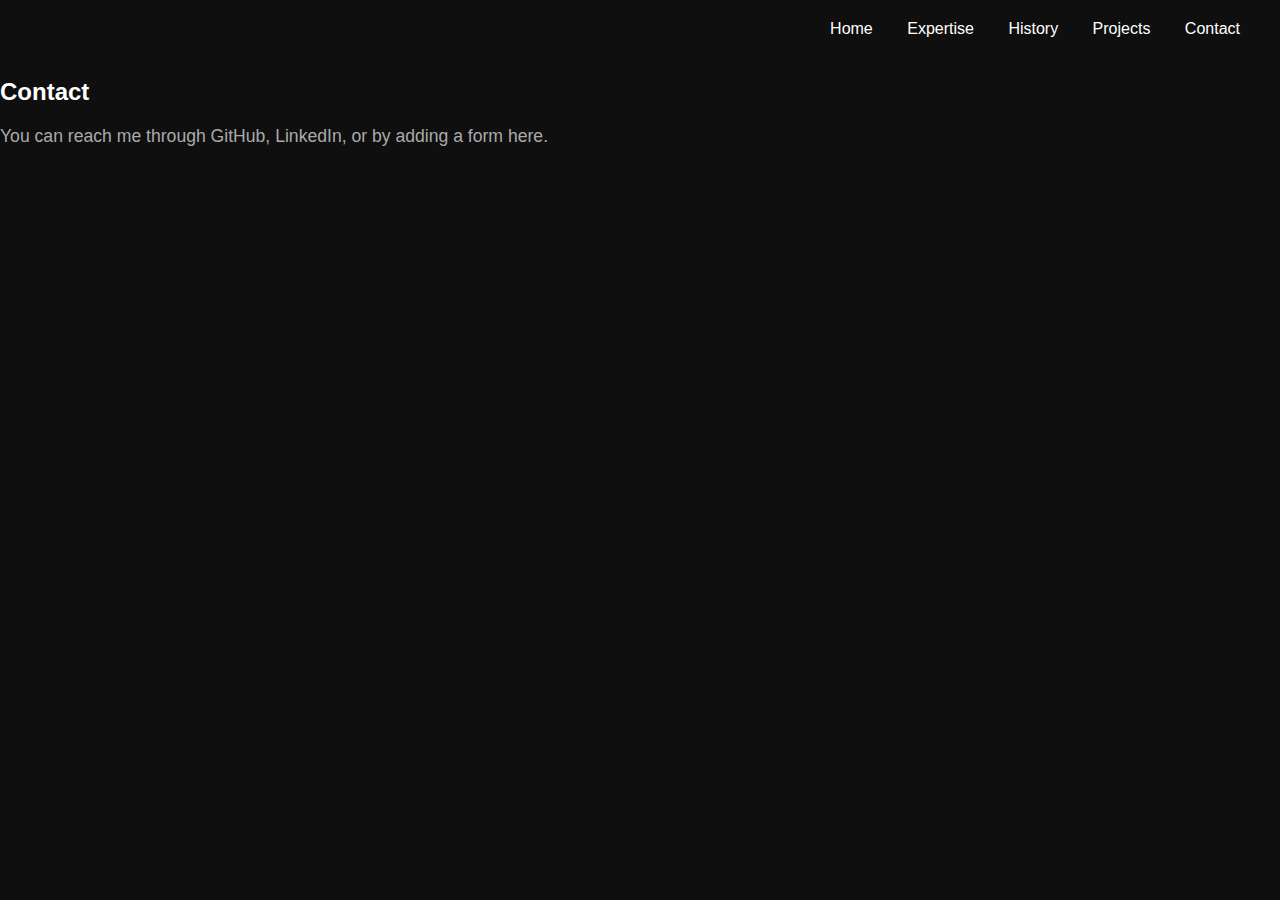
<file: contact.html>
<!DOCTYPE html>
<html lang="en">
<head>
  <meta charset="UTF-8" />
  <meta name="viewport" content="width=device-width, initial-scale=1.0" />
  <title>Contact | Andrew Bak</title>
  <link rel="stylesheet" href="assets/css/style.css" />
</head>
<body>

  <nav>
    <ul>
      <li><a href="index.html">Home</a></li>
      <li><a href="expertise.html">Expertise</a></li>
      <li><a href="history.html">History</a></li>
      <li><a href="projects.html">Projects</a></li>
      <li><a href="contact.html">Contact</a></li>
    </ul>
  </nav>

  <main class="page-section">
    <h2>Contact</h2>
    <p>You can reach me through GitHub, LinkedIn, or by adding a form here.</p>
  </main>

</body>
</html>
</file>
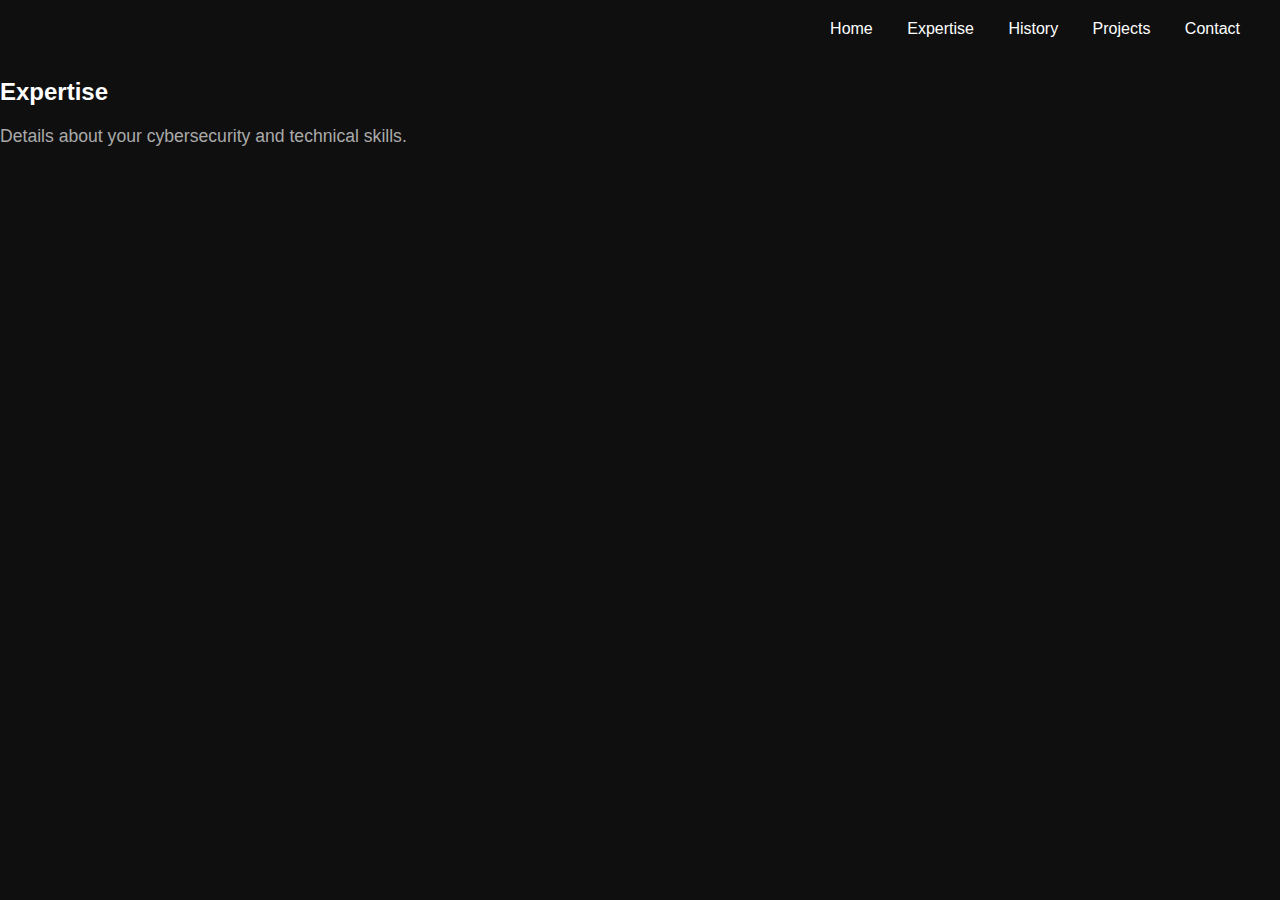
<file: expertise.html>
<!DOCTYPE html>
<html lang="en">
<head>
  <meta charset="UTF-8" />
  <meta name="viewport" content="width=device-width, initial-scale=1.0" />
  <title>Expertise | Andrew Bak</title>
  <link rel="stylesheet" href="assets/css/style.css" />
</head>
<body>

  <nav>
    <ul>
      <li><a href="index.html">Home</a></li>
      <li><a href="expertise.html">Expertise</a></li>
      <li><a href="history.html">History</a></li>
      <li><a href="projects.html">Projects</a></li>
      <li><a href="contact.html">Contact</a></li>
    </ul>
  </nav>

  <main class="page-section">
    <h2>Expertise</h2>
    <p>Details about your cybersecurity and technical skills.</p>
  </main>

</body>
</html>
</file>
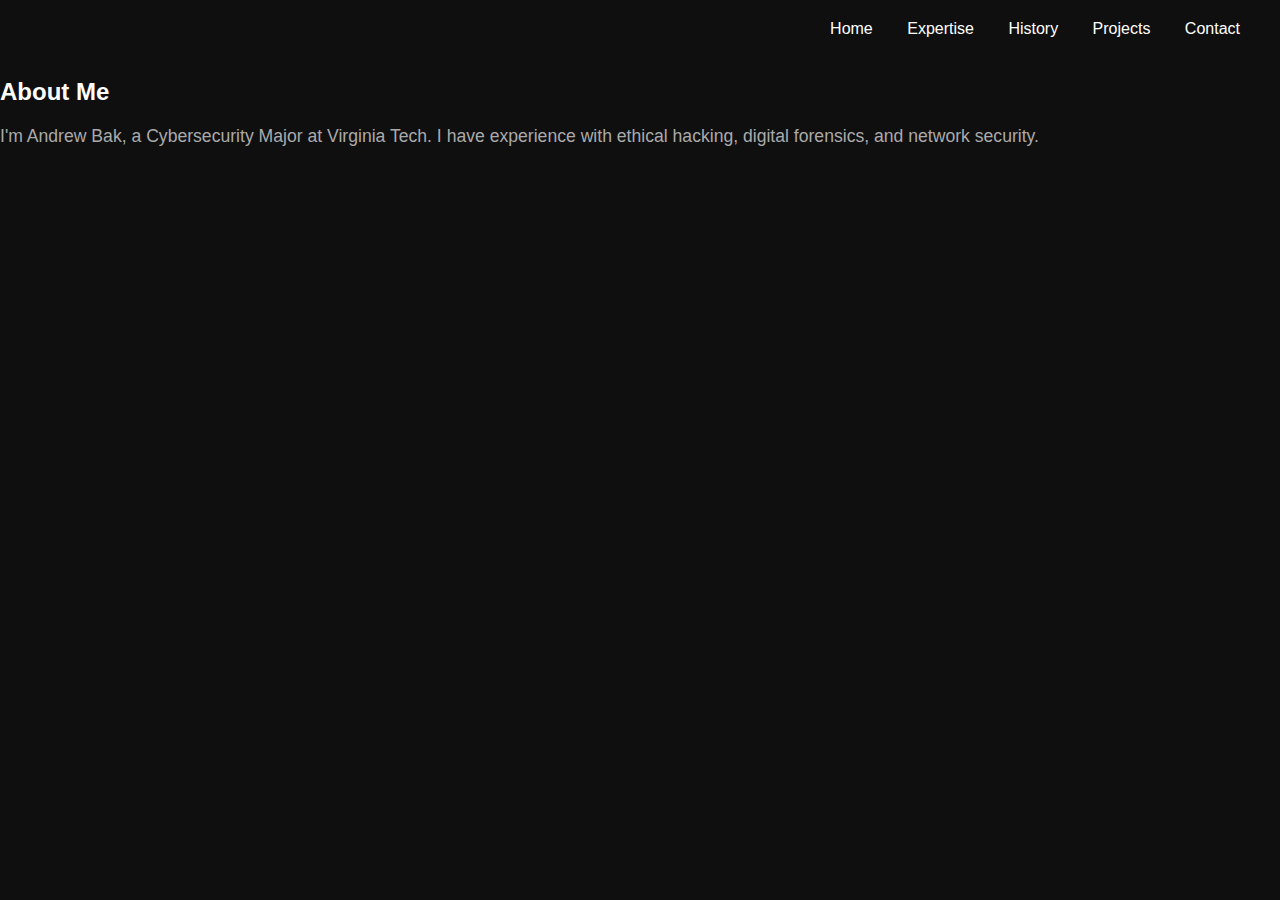
<file: history.html>
<!DOCTYPE html>
<html lang="en">
<head>
  <meta charset="UTF-8" />
  <meta name="viewport" content="width=device-width, initial-scale=1.0" />
  <title>History | Andrew Bak</title>
  <link rel="stylesheet" href="assets/css/style.css" />
</head>
<body>

  <nav>
    <ul>
      <li><a href="index.html">Home</a></li>
      <li><a href="expertise.html">Expertise</a></li>
      <li><a href="history.html">History</a></li>
      <li><a href="projects.html">Projects</a></li>
      <li><a href="contact.html">Contact</a></li>
    </ul>
  </nav>

  <main class="page-section">
    <h2>About Me</h2>
    <p>
      I'm Andrew Bak, a Cybersecurity Major at Virginia Tech. I have experience with ethical hacking, digital forensics, and network security.
    </p>
  </main>

</body>
</html>
</file>
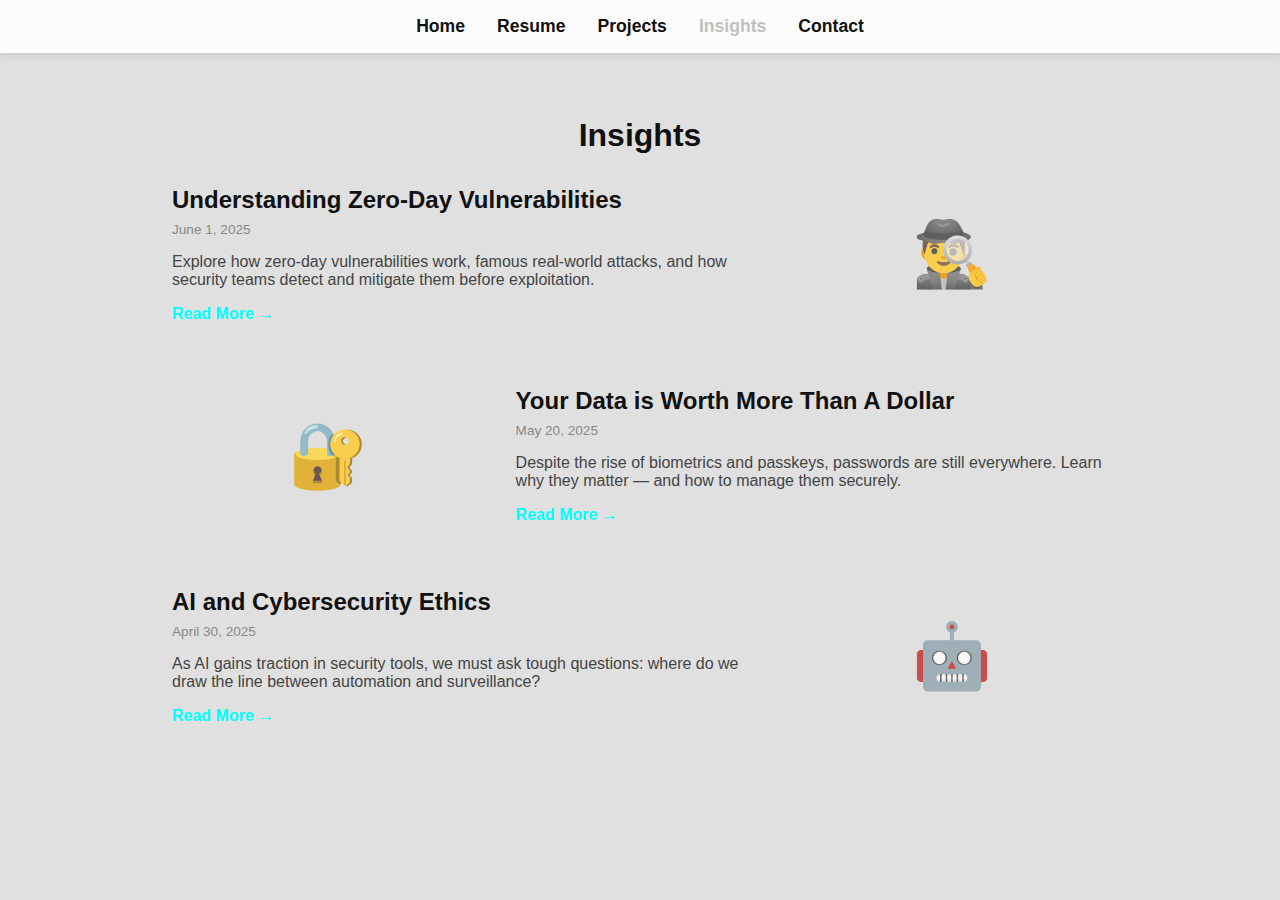
<file: insights.html>
<!DOCTYPE html>
<html lang="en">
<head>
  <meta charset="UTF-8" />
  <meta name="viewport" content="width=device-width, initial-scale=1.0" />
  <title>Insights</title>
  <link rel="stylesheet" href="style.css" />
</head>
<body>
  <div id="scroll-progress"></div>

  <header>
    <div class="nav-wrapper">
      <nav>
        <a href="index.html">Home</a>
        <a href="resume.html">Resume</a>
        <a href="projects.html">Projects</a>
        <a href="insights.html" class="active">Insights</a>
        <a href="contact.html">Contact</a>
      </nav>
    </div>
  </header>

  <main class="insights">
    <h1>Insights</h1>

    <section class="insight-rows">

      <div class="insight-row visible">
        <div class="insight-text">
          <h2>Understanding Zero-Day Vulnerabilities</h2>
          <p class="date">June 1, 2025</p>
          <p>Explore how zero-day vulnerabilities work, famous real-world attacks, and how security teams detect and mitigate them before exploitation.</p>
          <a href="insight-zero-day.html">Read More →</a>
        </div>
        <div class="insight-icon">🕵️‍♂️</div>
      </div>

      <div class="insight-row reverse visible">
        <div class="insight-text">
          <h2>Your Data is Worth More Than A Dollar</h2>
          <p class="date">May 20, 2025</p>
          <p>Despite the rise of biometrics and passkeys, passwords are still everywhere. Learn why they matter — and how to manage them securely.</p>
          <a href="insight-passwords.html">Read More →</a>
        </div>
        <div class="insight-icon">🔐</div>
      </div>

      <div class="insight-row visible">
        <div class="insight-text">
          <h2>AI and Cybersecurity Ethics</h2>
          <p class="date">April 30, 2025</p>
          <p>As AI gains traction in security tools, we must ask tough questions: where do we draw the line between automation and surveillance?</p>
          <a href="insight-ai-ethics.html">Read More →</a>
        </div>
        <div class="insight-icon">🤖</div>
      </div>

    </section>
  </main>

  <script src="script.js"></script>
</body>
</html>
</file>
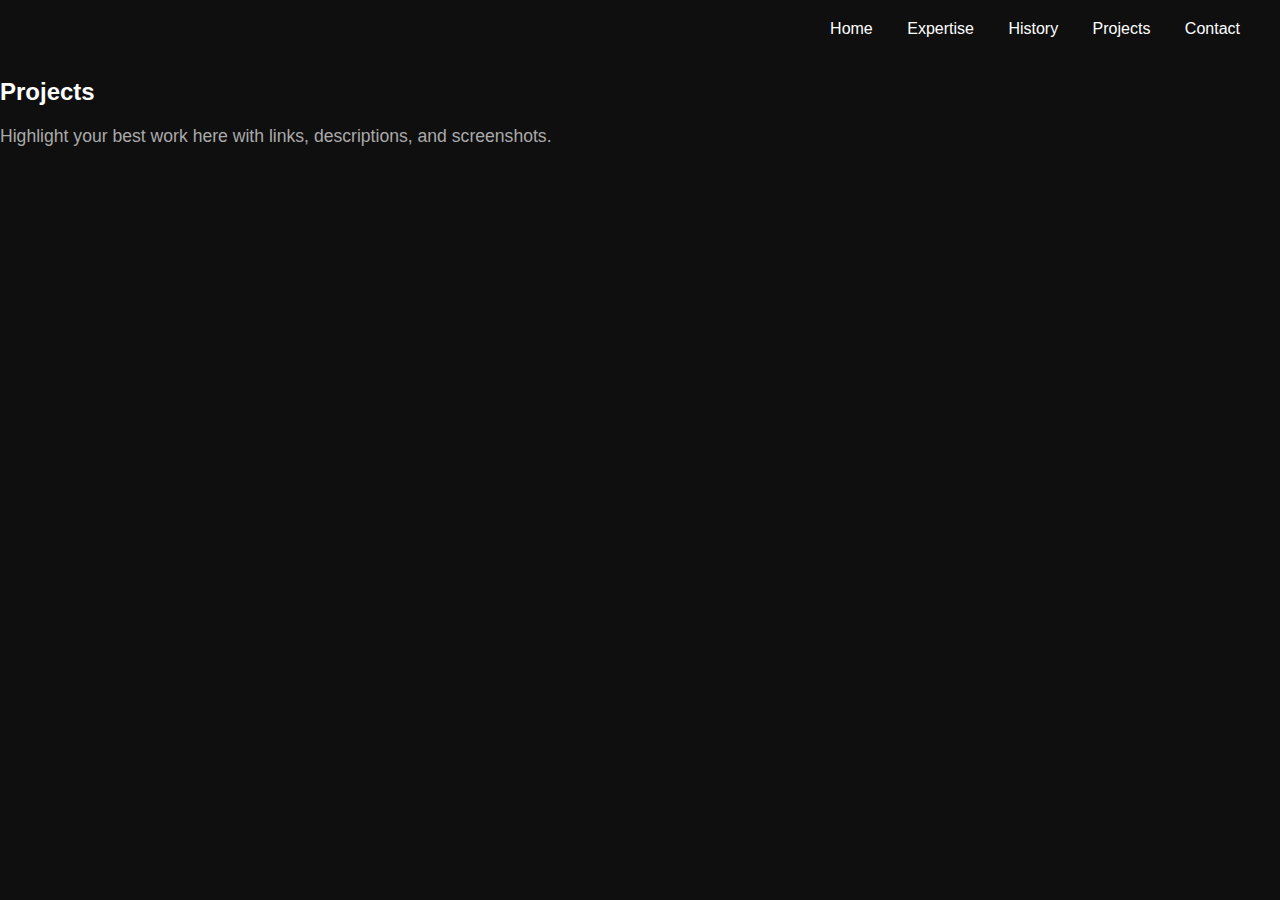
<file: projects.html>
<!DOCTYPE html>
<html lang="en">
<head>
  <meta charset="UTF-8" />
  <meta name="viewport" content="width=device-width, initial-scale=1.0" />
  <title>Projects | Andrew Bak</title>
  <link rel="stylesheet" href="assets/css/style.css" />
</head>
<body>

  <nav>
    <ul>
      <li><a href="index.html">Home</a></li>
      <li><a href="expertise.html">Expertise</a></li>
      <li><a href="history.html">History</a></li>
      <li><a href="projects.html">Projects</a></li>
      <li><a href="contact.html">Contact</a></li>
    </ul>
  </nav>

  <main class="page-section">
    <h2>Projects</h2>
    <p>Highlight your best work here with links, descriptions, and screenshots.</p>
  </main>

</body>
</html>
</file>
<file: assets/css/style.css>
body {
  margin: 0;
  background-color: #0f0f0f;
  color: white;
  font-family: 'Segoe UI', sans-serif;
  overflow-x: hidden;
}

nav {
  padding: 20px 40px;
  text-align: right;
}

nav ul {
  list-style: none;
  margin: 0;
  padding: 0;
}

nav ul li {
  display: inline-block;
  margin-left: 30px;
}

nav ul li a {
  color: white;
  text-decoration: none;
  font-weight: 500;
}

.hero {
  text-align: center;
  padding: 60px 20px 0;
  position: relative;
}

.profile-pic {
  border-radius: 50%;
  width: 130px;
  height: 130px;
  object-fit: cover;
  margin-bottom: 20px;
}

.icons img {
  width: 24px;
  margin: 0 10px;
  filter: invert(1);
}

h1 {
  font-size: 2.5rem;
  margin: 10px 0;
}

p {
  font-size: 1.1rem;
  color: #aaa;
}

.wave {
  position: absolute;
  bottom: 0;
  left: 0;
  width: 100%;
  z-index: -1;
}
</file>
<file: style.css>
* {
  margin: 0;
  padding: 0;
  box-sizing: border-box;
}

html, body {
  height: 100%;
  width: 100%;
  background-color: #e0e0e0;
  color: #111;
  font-family: 'Segoe UI', sans-serif;
  overflow-x: hidden;
  display: flex;
  flex-direction: column;
  align-items: center;
}

#scroll-progress {
  position: fixed;
  top: 0;
  left: 0;
  height: 4px;
  background: #0ff;
  width: 0%;
  z-index: 9999;
  transition: width 0.2s ease-out;
}

header {
  width: 100%;
  padding: 1rem 0;
  background: rgba(255, 255, 255, 0.9);
  display: flex;
  justify-content: center;
  z-index: 1000;
  box-shadow: 0 2px 8px rgba(0,0,0,0.1);
}

nav {
  display: flex;
  justify-content: center;
  gap: 2rem;
  max-width: 1000px;
  width: 100%;
}

nav a {
  color: #111;
  text-decoration: none;
  font-weight: 600;
  font-size: 1.1rem;
  transition: transform 0.2s ease, color 0.2s ease;
  cursor: pointer;
}

nav a:hover {
  transform: scale(1.1);
  color: #666;
}

nav a.active {
  color: #999;
  pointer-events: none;
  transform: none;
  opacity: 0.6;
}

.hero {
  display: flex;
  align-items: center;
  justify-content: center;
  gap: 3rem;
  padding: 4rem 2rem;
  max-width: 1000px;
  margin: 2rem auto;
  background: #fff;
  color: #111;
  border-radius: 12px;
  box-shadow: 0 4px 20px rgba(0,0,0,0.1);
}

.hero-left {
  flex: 1;
  display: flex;
  justify-content: center;
}

.headshot {
  width: 250px;
  height: 250px;
  border-radius: 50%;
  object-fit: cover;
  box-shadow: 0 4px 20px rgba(0,0,0,0.2);
}

.hero-right {
  flex: 2;
  max-width: 600px;
}

.hero-right h1 {
  font-size: 2.5rem;
  margin-bottom: 0.5rem;
}

.subtitle {
  font-size: 1.2rem;
  font-weight: 400;
  margin-bottom: 1.5rem;
  color: #555;
}

.about {
  font-size: 1rem;
  line-height: 1.6;
  color: #333;
}

@media (max-width: 768px) {
  .hero {
    flex-direction: column;
    text-align: center;
  }

  .hero-left {
    margin-bottom: 2rem;
  }

  .hero-right {
    max-width: 100%;
  }
}

.resume-page {
  display: flex;
  justify-content: center;
  align-items: center;
  padding: 2rem;
  width: 100%;
}

.resume-wrapper {
  display: flex;
  justify-content: center;
  align-items: center;
  width: 100%;
}

.resume-img {
  width: 90%;
  max-width: 1000px;
  box-shadow: 0 0 20px rgba(0, 0, 0, 0.08);
  transition: transform 0.2s ease;
  cursor: pointer;
}

.resume-img:hover {
  transform: scale(1.02);
}

.projects {
  padding: 4rem 2rem;
  display: flex;
  flex-direction: column;
  align-items: center;
}

.project-card {
  background: #fff;
  border-radius: 12px;
  padding: 2rem;
  margin-bottom: 2rem;
  width: 100%;
  max-width: 800px;
  text-align: center;
  box-shadow: 0 0 10px rgba(0,0,0,0.05);
  transition: transform 0.2s ease;
}

.project-card:hover {
  transform: scale(1.02);
}

.project-card img {
  max-width: 100%;
  border-radius: 8px;
  margin-bottom: 1rem;
}

.project-card h3 {
  font-size: 1.6rem;
  margin: 0.5rem 0;
}

.project-card p {
  font-size: 1rem;
  margin-bottom: 1rem;
  color: #444;
}

.project-card a {
  color: #0ff;
  text-decoration: none;
  font-weight: bold;
}

.insights {
  padding: 4rem 2rem;
  max-width: 1000px;
  margin: 0 auto;
  text-align: center;
}

.insight-rows {
  display: flex;
  flex-direction: column;
  gap: 4rem;
  margin-top: 2rem;
}

.insight-row {
  display: flex;
  justify-content: space-between;
  align-items: center;
  flex-wrap: wrap;
  gap: 2rem;
  opacity: 0;
  transform: translateY(30px);
  transition: opacity 0.6s ease, transform 0.6s ease;
}

.insight-row.visible {
  opacity: 1;
  transform: translateY(0);
}

.insight-row.reverse {
  flex-direction: row-reverse;
}

.insight-text {
  flex: 1 1 60%;
  text-align: left;
}

.insight-text h2 {
  font-size: 1.5rem;
  margin-bottom: 0.5rem;
}

.insight-text .date {
  font-size: 0.85rem;
  color: #888;
  margin-bottom: 1rem;
}

.insight-text p {
  font-size: 1rem;
  margin-bottom: 1rem;
  color: #444;
}

.insight-text a {
  color: #0ff;
  text-decoration: none;
  font-weight: bold;
}

.insight-icon {
  font-size: 4rem;
  flex: 1 1 30%;
  text-align: center;
  opacity: 0.8;
  transition: transform 0.3s ease;
}

.insight-icon:hover {
  transform: scale(1.1);
}

.contact {
  padding: 4rem 2rem;
  max-width: 800px;
  margin: 0 auto;
  text-align: center;
}

.contact h1 {
  font-size: 2.5rem;
  margin-bottom: 2rem;
}

.contact-icons {
  display: flex;
  justify-content: center;
  gap: 2rem;
  margin-bottom: 2.5rem;
}

.contact-icons img {
  width: 50px;
  height: 50px;
  transition: transform 0.2s ease;
  filter: brightness(0) invert(0);
}

.contact-icons img:hover {
  transform: scale(1.1);
}

.contact-form {
  display: flex;
  flex-direction: column;
  gap: 1rem;
  width: 100%;
}

.contact-form input,
.contact-form textarea {
  padding: 0.75rem 1rem;
  border: 1px solid #ccc;
  border-radius: 6px;
  font-size: 1rem;
  background-color: #fff;
  color: #111;
  resize: vertical;
}

.contact-form button {
  padding: 0.75rem 1.2rem;
  border: none;
  border-radius: 6px;
  font-weight: bold;
  background-color: #0ff;
  color: #000;
  cursor: pointer;
  transition: background-color 0.2s ease;
}

.contact-form button:hover {
  background-color: #0cc;
}
</file>
